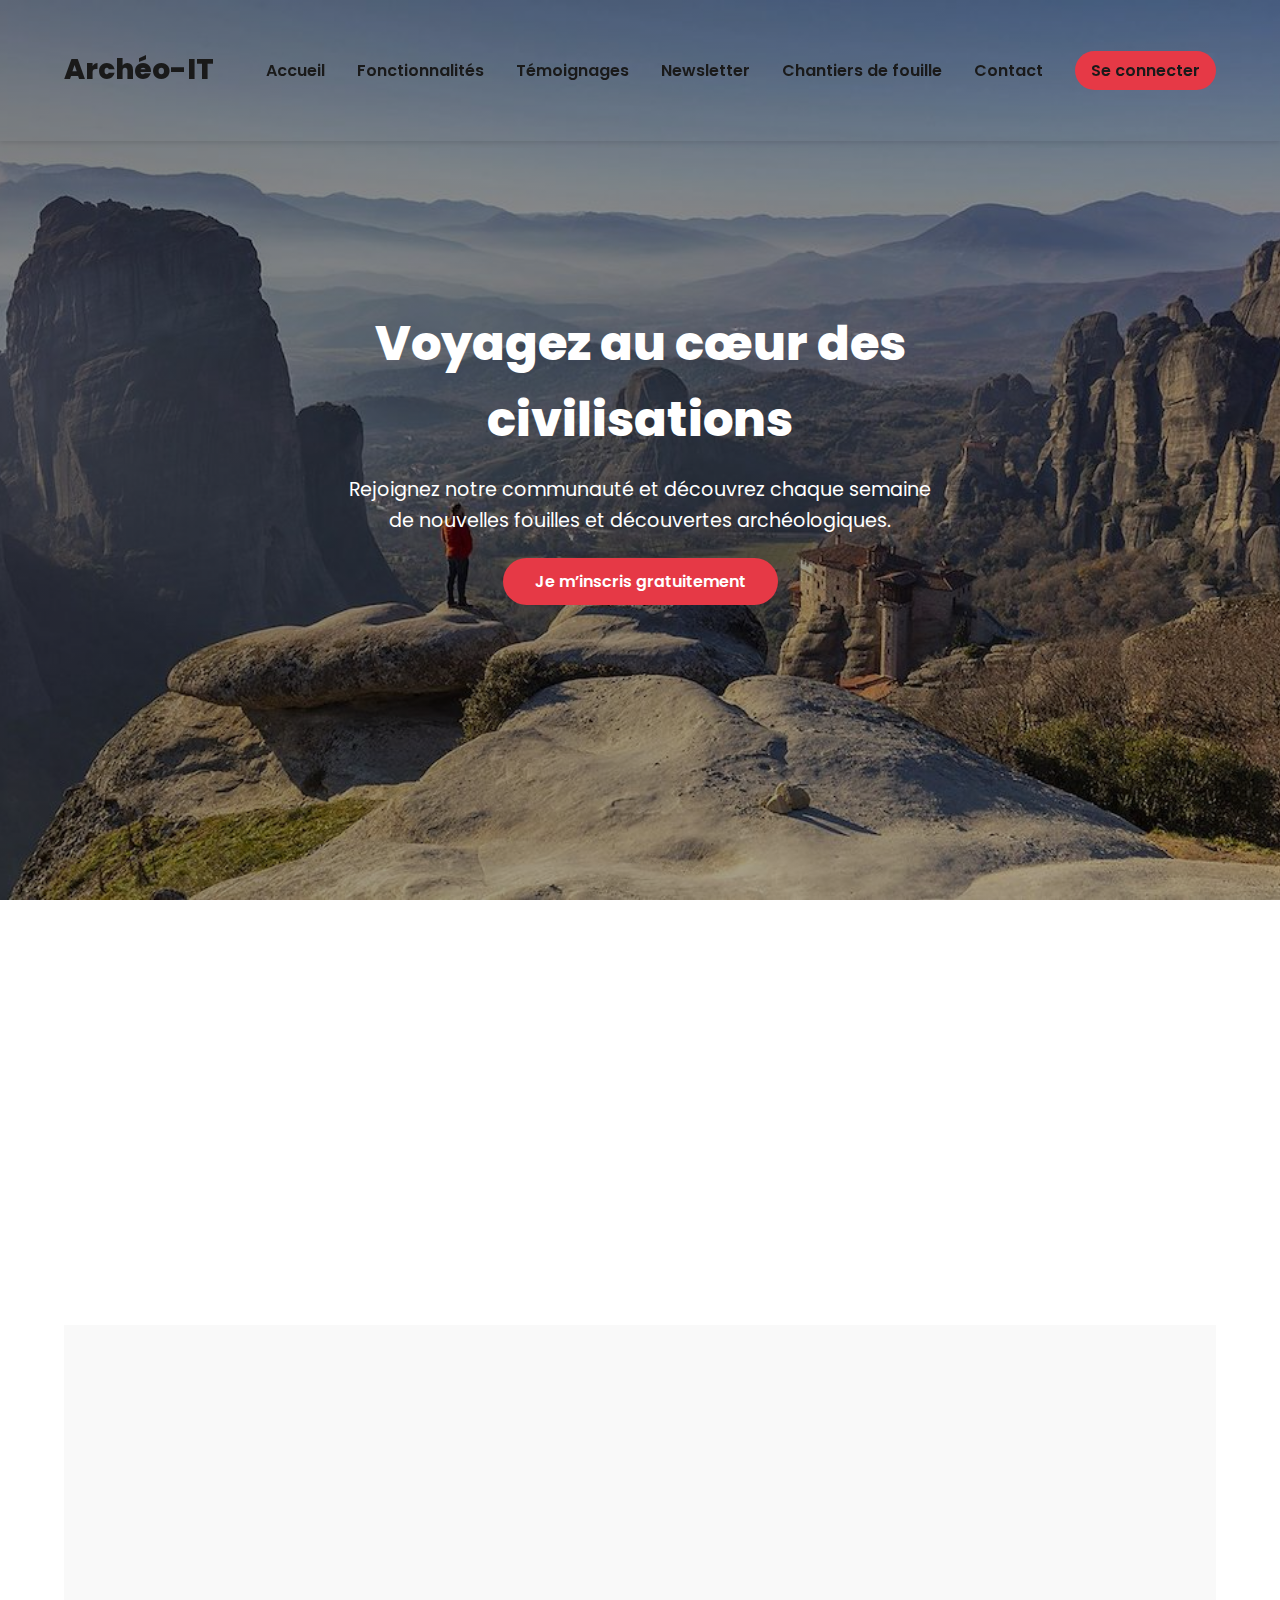
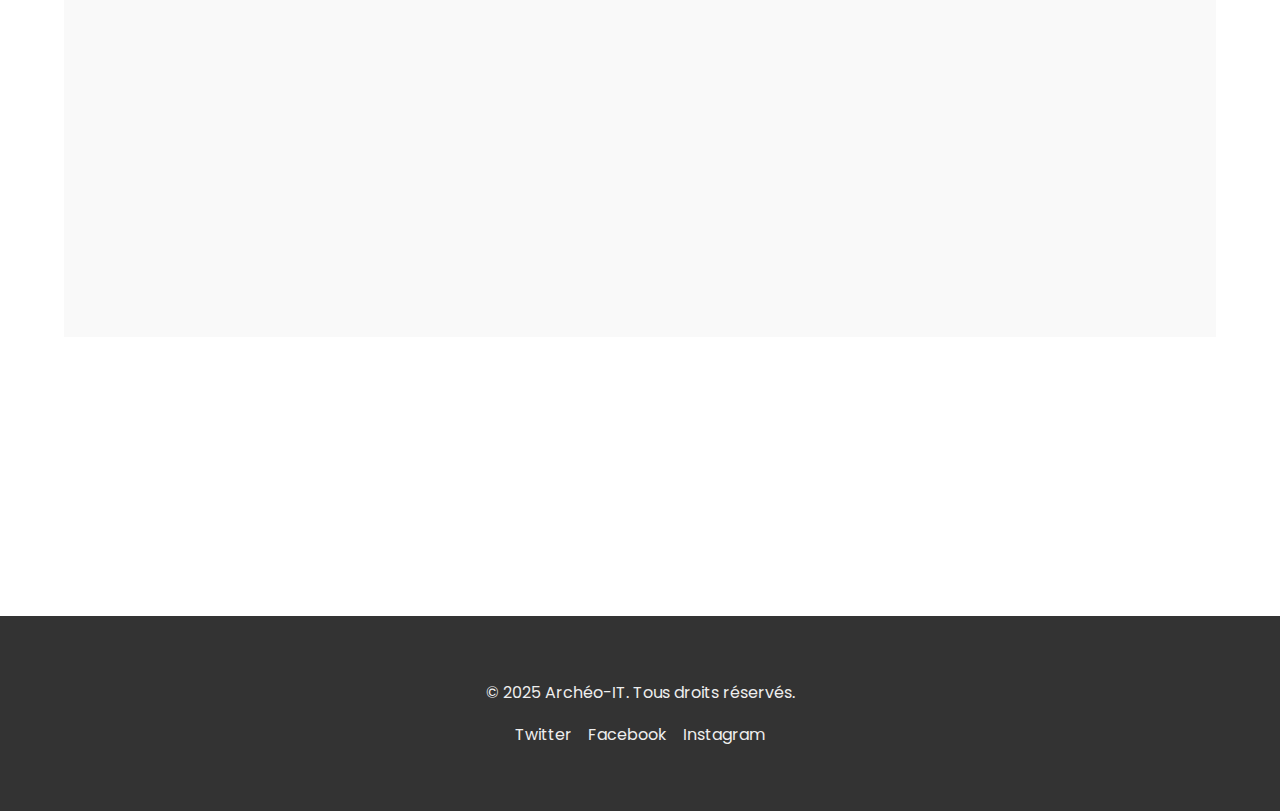
<file: index.html>
<!DOCTYPE html>
<html lang="fr">
  <head>
    <meta charset="UTF-8" />
    <meta name="viewport" content="width=device-width, initial-scale=1.0" />
    <link rel="stylesheet" href="styles.css" />
    <title>Archéo-IT – Explorez l'Histoire</title>
    <!-- Google Fonts -->
    <link
      href="https://fonts.googleapis.com/css2?family=Poppins:wght@300;400;600;800&display=swap"
      rel="stylesheet"
    />
    <style>
      /* Base & Variables */
      :root {
        --color-primary: #1a1a1a;
        --color-secondary: #ffffff;
        --color-accent: #e63946;
        --font-base: "Poppins", sans-serif;
      }
      * {
        box-sizing: border-box;
        margin: 0;
        padding: 0;
      }
      html {
        scroll-behavior: smooth;
      }
      body {
        font-family: var(--font-base);
        color: var(--color-primary);
        background: var(--color-secondary);
        line-height: 1.6;
      }
      .container {
        width: 90%;
        max-width: 1200px;
        margin: 0 auto;
        padding: 2rem 0;
      }

      /* Header */
      .site-header {
        position: fixed;
        top: 0;
        left: 0;
        width: 100%;
        padding: 1rem 0;
        z-index: 100;
        background: transparent;
        transition: background 0.3s ease;
      }
      .site-header.scrolled {
        background: rgba(255, 255, 255, 0.95);
        box-shadow: 0 2px 5px rgba(0, 0, 0, 0.1);
      }
      .header-inner {
        display: flex;
        justify-content: space-between;
        align-items: center;
      }
      .logo {
        font-size: 1.75rem;
        font-weight: 800;
        color: var(--color-primary);
      }
      .nav-list {
        list-style: none;
        display: flex;
        gap: 2rem;
      }
      .nav-list a {
        text-decoration: none;
        font-weight: 600;
        color: var(--color-primary);
        transition: color 0.3s;
      }
      .nav-list a:hover {
        color: var(--color-accent);
      }
      .btn-signup {
        padding: 0.5rem 1rem;
        background: var(--color-accent);
        color: var(--color-secondary);
        border-radius: 24px;
        transition: transform 0.2s;
      }
      .btn-signup:hover {
        transform: scale(1.05);
      }

      /* Hero */
      .hero {
        position: relative;
        height: 100vh;
        background: url("images/site.jpg") center/cover no-repeat;
        display: flex;
        align-items: center;
        justify-content: center;
      }
      .hero::before {
        content: "";
        position: absolute;
        inset: 0;
        background: linear-gradient(
          to bottom right,
          rgba(0, 0, 0, 0.5),
          rgba(0, 0, 0, 0.3)
        );
      }
      .hero-content {
        position: relative;
        text-align: center;
        color: var(--color-secondary);
        max-width: 800px;
        padding: 0 1rem;
        animation: fadeInUp 1s ease both;
      }
      .hero h2 {
        font-size: 3rem;
        font-weight: 800;
        margin-bottom: 1rem;
      }
      .hero p {
        font-size: 1.2rem;
        margin-bottom: 2rem;
      }
      .btn-primary {
        padding: 0.75rem 2rem;
        background: var(--color-accent);
        color: var(--color-secondary);
        font-weight: 600;
        border-radius: 50px;
        text-decoration: none;
        transition: transform 0.2s;
      }
      .btn-primary:hover {
        transform: scale(1.05);
      }

      /* Features */
      .features {
        display: grid;
        grid-template-columns: repeat(auto-fit, minmax(260px, 1fr));
        gap: 2rem;
      }
      .feature {
        background: var(--color-secondary);
        text-align: center;
        padding: 2rem;
        border-radius: 12px;
        box-shadow: 0 4px 15px rgba(0, 0, 0, 0.05);
        transition: transform 0.3s, box-shadow 0.3s;
        opacity: 0;
        transform: translateY(20px);
      }
      .feature:hover {
        transform: translateY(-8px);
        box-shadow: 0 8px 20px rgba(0, 0, 0, 0.1);
      }
      .feature img {
        width: 280px;
        margin-bottom: 1rem;
      }
      .feature h3 {
        margin-bottom: 0.5rem;
        font-weight: 600;
      }
      .feature p {
        font-size: 0.95rem;
        color: #555;
      }

      /* Testimonials */
      .testimonials {
        background: #f9f9f9;
        padding: 4rem 0;
      }
      .testimonial {
        background: var(--color-secondary);
        padding: 2rem;
        border-radius: 12px;
        box-shadow: 0 4px 15px rgba(0, 0, 0, 0.05);
        text-align: center;
        font-style: italic;
        position: relative;
        overflow: hidden;
        opacity: 0;
        transform: translateY(20px);
      }
      .testimonial img {
        width: 50px;
        height: 50px;
        border-radius: 50%;
        object-fit: cover;
        margin-bottom: 1rem;
      }
      .testimonial p {
        margin-bottom: 1rem;
      }
      .testimonial h4 {
        font-weight: 600;
        font-size: 0.9rem;
        color: #333;
      }
      .testimonial:before {
        content: "“";
        font-size: 4rem;
        color: rgba(0, 0, 0, 0.1);
        position: absolute;
        top: -10px;
        left: 10px;
      }

      /* Newsletter */
      .newsletter {
        text-align: center;
        padding: 4rem 0;
      }
      .newsletter h2 {
        font-size: 1.75rem;
        margin-bottom: 1rem;
      }
      .newsletter p {
        font-size: 1rem;
        margin-bottom: 1.5rem;
        color: #555;
      }
      .newsletter-form {
        display: flex;
        justify-content: center;
        flex-wrap: wrap;
        gap: 0.5rem;
      }
      .newsletter-form input[type="email"] {
        padding: 0.75rem 1rem;
        border: 1px solid #ccc;
        border-radius: 4px;
        width: 300px;
        max-width: 100%;
      }
      .newsletter-form button {
        padding: 0.75rem 1.5rem;
        background: var(--color-accent);
        color: var(--color-secondary);
        border: none;
        border-radius: 4px;
        cursor: pointer;
      }
      .newsletter-form button:hover {
        opacity: 0.9;
      }

      /* Back to Top */
      #backToTop {
        position: fixed;
        bottom: 2rem;
        right: 2rem;
        display: none;
        background: var(--color-accent);
        color: var(--color-secondary);
        border: none;
        border-radius: 50%;
        width: 50px;
        height: 50px;
        font-size: 1.5rem;
        cursor: pointer;
        align-items: center;
        justify-content: center;
        box-shadow: 0 4px 15px rgba(0, 0, 0, 0.2);
        transition: transform 0.2s;
      }
      #backToTop.show {
        display: flex;
      }
      #backToTop:hover {
        transform: scale(1.1);
      }

      /* Animations */
      @keyframes fadeInUp {
        from {
          opacity: 0;
          transform: translateY(20px);
        }
        to {
          opacity: 1;
          transform: translateY(0);
        }
      }
      .animate-on-scroll {
        opacity: 0;
        transform: translateY(20px);
        transition: opacity 0.6s ease, transform 0.6s ease;
      }
      .animate-on-scroll.animated {
        opacity: 1;
        transform: translateY(0);
      }
    </style>
  </head>
  <body>
    <!-- Header -->
    <header class="site-header" id="header">
      <div class="container header-inner">
        <h1 class="logo">Archéo-IT</h1>
        <nav>
          <ul class="nav-list">
            <li><a href="#hero">Accueil</a></li>
            <li><a href="#features">Fonctionnalités</a></li>
            <li><a href="#testimonials">Témoignages</a></li>
            <li><a href="#newsletter">Newsletter</a></li>
            <li><a href="chantier.php">Chantiers de fouille</a></li>
            <li><a href="contact.html">Contact</a></li>
            <li><a href="login.html" class="btn-signup">Se connecter</a></li>
          </ul>
        </nav>
      </div>
    </header>

    <!-- Hero -->
    <section id="hero" class="hero">
      <div class="hero-content animate-on-scroll">
        <h2>Voyagez au cœur des civilisations</h2>
        <p>
          Rejoignez notre communauté et découvrez chaque semaine de nouvelles
          fouilles et découvertes archéologiques.
        </p>
        <a href="formulaire.php" class="btn-primary"
          >Je m’inscris gratuitement</a
        >
      </div>
    </section>

    <!-- Features -->
    <section id="features" class="features container">
      <div class="feature animate-on-scroll">
        <img src="images/Bibracte.jpg" alt="Articles" />
        <h3>Articles exclusifs</h3>
        <p>Des analyses détaillées rédigées par nos experts.</p>
      </div>
      <div class="feature animate-on-scroll">
        <img src="images/communaute.jpg" alt="Communauté" />
        <h3>Communauté active</h3>
        <p>Échangez avec d’autres passionnés.</p>
      </div>
      <div class="feature animate-on-scroll">
        <img src="images/live.png" alt="Événements" />
        <h3>Événements live</h3>
        <p>Participez à des webinaires et visites en direct.</p>
      </div>
    </section>

    <!-- Testimonials -->
    <section id="testimonials" class="testimonials container">
      <h2 class="container animate-on-scroll">Ils nous font confiance</h2>
      <div class="features">
        <div class="testimonial animate-on-scroll">
          <img src="images/user1.jpg" alt="Utilisateur 1" />
          <p>
            Archéo-IT m’a permis de découvrir des fouilles incroyables sans
            quitter mon canapé.
          </p>
          <h4>— Marie D.</h4>
        </div>
        <div class="testimonial animate-on-scroll">
          <img src="images/user2.jpg" alt="Utilisateur 2" />
          <p>
            La communauté est super active et toujours prête à partager ses
            découvertes.
          </p>
          <h4>— Thomas P.</h4>
        </div>
        <div class="testimonial animate-on-scroll">
          <img src="images/user3.jpg" alt="Utilisateur 3" />
          <p>
            Les articles sont très détaillés et les experts répondent toujours à
            mes questions.
          </p>
          <h4>— Léa R.</h4>
        </div>
      </div>
    </section>

    <!-- Newsletter -->
    <section id="newsletter" class="newsletter container animate-on-scroll">
      <h2>Restez informés</h2>
      <p>
        Inscrivez-vous à notre newsletter pour recevoir les dernières
        découvertes.
      </p>
      <form class="newsletter-form">
        <input type="email" placeholder="Votre email" required />
        <button type="submit">S’abonner</button>
      </form>
    </section>

    <!-- Footer -->
    <footer class="site-footer">
      <div class="container">
        <p>© 2025 Archéo-IT. Tous droits réservés.</p>
        <ul class="social-list">
          <li><a href="#">Twitter</a></li>
          <li><a href="#">Facebook</a></li>
          <li><a href="#">Instagram</a></li>
        </ul>
      </div>
    </footer>

    <!-- Back to Top -->
    <button id="backToTop" title="Retour en haut">↑</button>

    <script>
      document.addEventListener("DOMContentLoaded", function () {
        // Header background on scroll
        const header = document.getElementById("header");
        window.addEventListener("scroll", () => {
          header.classList.toggle("scrolled", window.scrollY > 50);
        });

        // Intersection Observer for animations
        const observer = new IntersectionObserver(
          (entries, obs) => {
            entries.forEach((entry) => {
              if (entry.isIntersecting) {
                entry.target.classList.add("animated");
                obs.unobserve(entry.target);
              }
            });
          },
          { threshold: 0.2 }
        );
        document
          .querySelectorAll(".animate-on-scroll")
          .forEach((el) => observer.observe(el));

        // Back to Top button
        const backToTop = document.getElementById("backToTop");
        window.addEventListener("scroll", () => {
          backToTop.classList.toggle("show", window.scrollY > 300);
        });
        backToTop.addEventListener("click", () => {
          window.scrollTo({ top: 0, behavior: "smooth" });
        });
      });
    </script>
  </body>
</html>
</file>
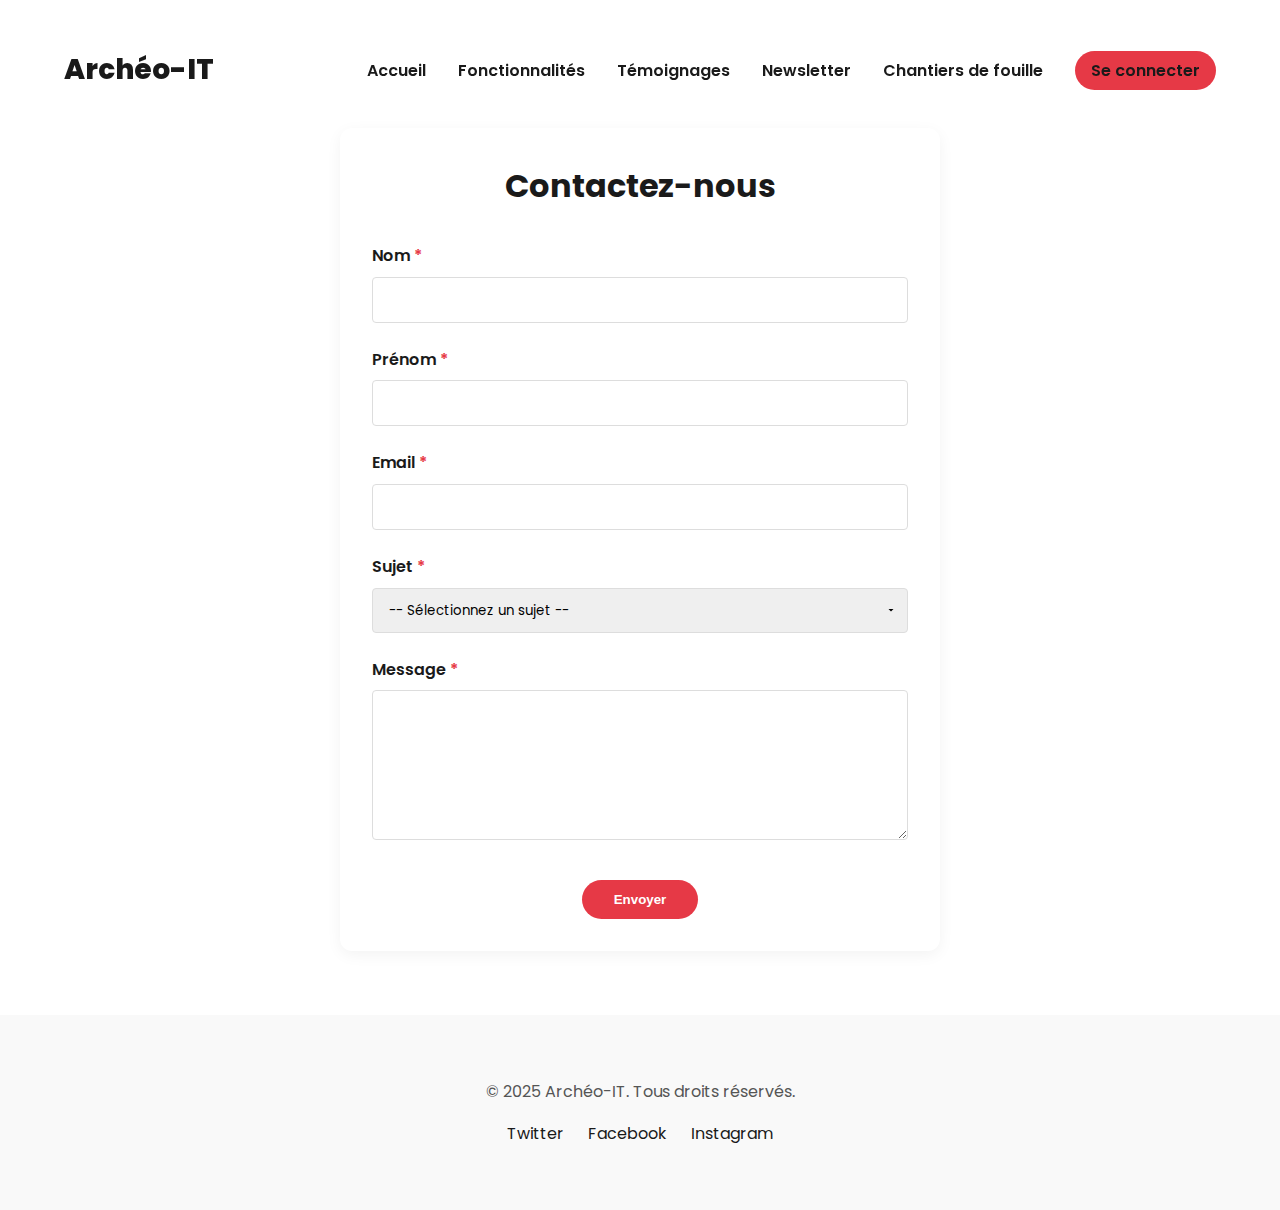
<file: contact.html>
<!DOCTYPE html>
<html lang="fr">
<head>
    <meta charset="UTF-8" />
    <meta name="viewport" content="width=device-width, initial-scale=1.0" />
    <link rel="stylesheet" href="contact .css" />
    <title>Archéo-IT – Contact</title>
    <!-- Google Fonts -->
    <link href="https://fonts.googleapis.com/css2?family=Poppins:wght@300;400;600;800&display=swap" rel="stylesheet" />
</head>
<body>
    <!-- Header -->
    <header class="site-header" id="header">
        <div class="container header-inner">
            <h1 class="logo">Archéo-IT</h1>
            <nav>
                <ul class="nav-list">
                    <li><a href="index.html">Accueil</a></li>
                    <li><a href="index.html#features">Fonctionnalités</a></li>
                    <li><a href="index.html#testimonies">Témoignages</a></li>
                    <li><a href="index.html#newsletter">Newsletter</a></li>
                    <li><a href="chantier.php">Chantiers de fouille</a></li>
                    <li><a href="login.html" class="btn-signup">Se connecter</a></li>
                </ul>
            </nav>
        </div>
    </header>

    <!-- Contact Form -->
    <section id="contact" class="contact-section container">
        <div class="contact-container animate-on-scroll">
            <h2>Contactez-nous</h2>
            <form action="traitement.php" method="POST" class="contact-form">
                <div class="form-group">
                    <label for="nom">Nom <span class="required">*</span></label>
                    <input type="text" id="nom" name="nom" required>
                </div>
                
                <div class="form-group">
                    <label for="prenom">Prénom <span class="required">*</span></label>
                    <input type="text" id="prenom" name="prenom" required>
                </div>
                
                <div class="form-group">
                    <label for="email">Email <span class="required">*</span></label>
                    <input type="email" id="email" name="email" required>
                </div>
                
                <div class="form-group">
                    <label for="sujet">Sujet <span class="required">*</span></label>
                    <select id="sujet" name="sujet" required>
                        <option value="">-- Sélectionnez un sujet --</option>
                        <option value="Demande d'infos">Demande d'infos</option>
                        <option value="Demande de Rendez-vous">Demande de Rendez-vous</option>
                        <option value="Autre">Autre</option>
                    </select>
                </div>
                
                <div class="form-group">
                    <label for="message">Message <span class="required">*</span></label>
                    <textarea id="message" name="message" rows="5" required></textarea>
                </div>
                
                <button type="submit" class="btn-primary">Envoyer</button>
            </form>
        </div>
    </section>

    <!-- Footer -->
    <footer class="site-footer">
        <div class="container">
            <p>© 2025 Archéo-IT. Tous droits réservés.</p>
            <ul class="social-list">
                <li><a href="#">Twitter</a></li>
                <li><a href="#">Facebook</a></li>
                <li><a href="#">Instagram</a></li>
            </ul>
        </div>
    </footer>

    <!-- Back to Top -->
    <button id="backToTop" title="Retour en haut">↑</button>

    <script>
        document.addEventListener("DOMContentLoaded", function () {
            // Header background on scroll
            const header = document.getElementById("header");
            window.addEventListener("scroll", () => {
                header.classList.toggle("scrolled", window.scrollY > 50);
            });

            // Intersection Observer for animations
            const observer = new IntersectionObserver(
                (entries, obs) => {
                    entries.forEach((entry) => {
                        if (entry.isIntersecting) {
                            entry.target.classList.add("animated");
                            obs.unobserve(entry.target);
                        }
                    });
                },
                { threshold: 0.2 }
            );
            document
                .querySelectorAll(".animate-on-scroll")
                .forEach((el) => observer.observe(el));

            // Back to Top button
            const backToTop = document.getElementById("backToTop");
            window.addEventListener("scroll", () => {
                backToTop.classList.toggle("show", window.scrollY > 300);
            });
            backToTop.addEventListener("click", () => {
                window.scrollTo({ top: 0, behavior: "smooth" });
            });
        });
    </script>
</body>
</html>
</file>
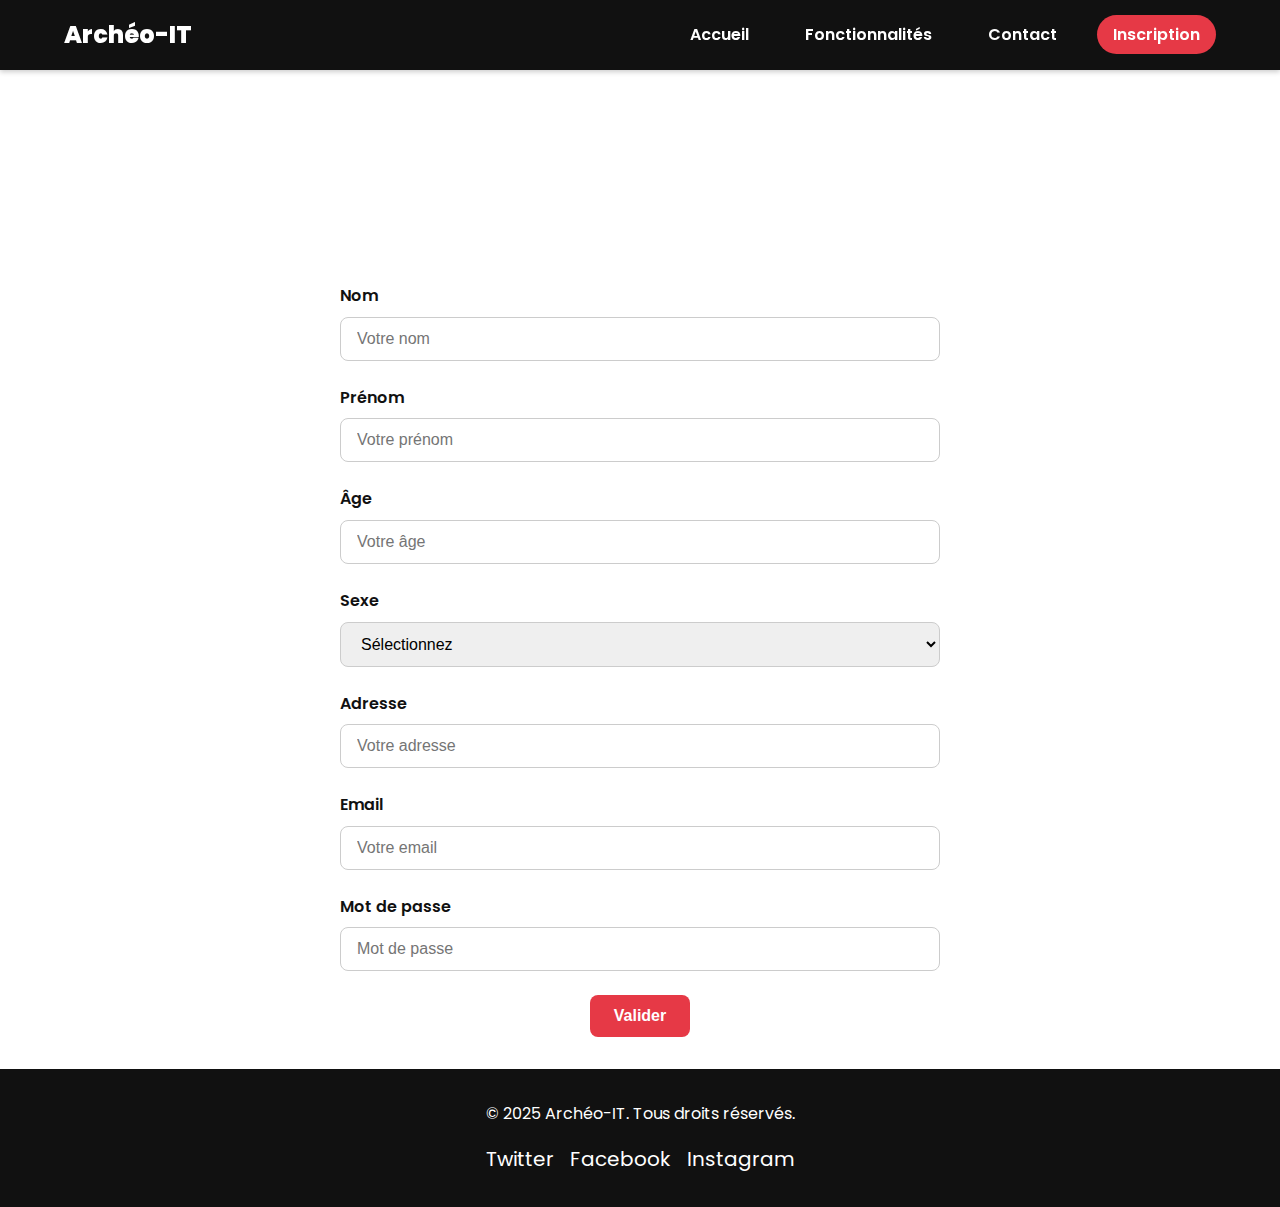
<file: formulaire.html>
<!-- formulaire.html -->
<!DOCTYPE html>
<html lang="fr">
  <head>
    <meta charset="UTF-8" />
    <meta name="viewport" content="width=device-width, initial-scale=1.0" />
    <link rel="stylesheet" href="styles2.css" />
    <title>Inscription – Archéo-IT</title>
    <!-- Google Fonts -->
    <link
      href="https://fonts.googleapis.com/css2?family=Poppins:wght@300;400;600;800&display=swap"
      rel="stylesheet"
    />
  </head>
  <body>
    <!-- Header -->
    <header class="site-header" id="header">
      <div class="container header-inner">
        <h1 class="logo">Archéo-IT</h1>
        <nav>
          <ul class="nav-list">
            <li><a href="index.html">Accueil</a></li>
            <li><a href="features.html">Fonctionnalités</a></li>
            <li><a href="contact.html">Contact</a></li>
            <li>
              <a href="formulaire.html" class="btn-signup">Inscription</a>
            </li>
          </ul>
        </nav>
      </div>
    </header>

    <!-- Formulaire complet -->
    <section id="formulaire" class="container" style="padding-top: 100px">
      <h2 class="animate-on-scroll">Formulaire d'enregistrement</h2>
      <form action="#" method="post" class="full-form">
        <div class="form-group">
          <label for="nom">Nom</label>
          <input
            type="text"
            id="nom"
            name="nom"
            placeholder="Votre nom"
            required
            class="form-control"
          />
        </div>
        <div class="form-group">
          <label for="prenom">Prénom</label>
          <input
            type="text"
            id="prenom"
            name="prenom"
            placeholder="Votre prénom"
            required
            class="form-control"
          />
        </div>
        <div class="form-group">
          <label for="age">Âge</label>
          <input
            type="number"
            id="age"
            name="age"
            placeholder="Votre âge"
            min="0"
            required
            class="form-control"
          />
        </div>
        <div class="form-group">
          <label for="sexe">Sexe</label>
          <select id="sexe" name="sexe" required class="form-control">
            <option value="">Sélectionnez</option>
            <option value="femme">Femme</option>
            <option value="homme">Homme</option>
            <option value="autre">Autre</option>
          </select>
        </div>
        <div class="form-group">
          <label for="adresse">Adresse</label>
          <input
            type="text"
            id="adresse"
            name="adresse"
            placeholder="Votre adresse"
            required
            class="form-control"
          />
        </div>
        <div class="form-group">
          <label for="email">Email</label>
          <input
            type="email"
            id="email"
            name="email"
            placeholder="Votre email"
            required
            class="form-control"
          />
        </div>
        <div class="form-group">
          <label for="password">Mot de passe</label>
          <input
            type="password"
            id="password"
            name="password"
            placeholder="Mot de passe"
            required
            class="form-control"
          />
        </div>
        <button type="submit" class="btn-primary">Valider</button>
      </form>
    </section>

    <!-- Footer -->
    <footer class="site-footer">
      <div class="container">
        <p>© 2025 Archéo-IT. Tous droits réservés.</p>
        <ul class="social-list">
          <li><a href="#">Twitter</a></li>
          <li><a href="#">Facebook</a></li>
          <li><a href="#">Instagram</a></li>
        </ul>
      </div>
    </footer>
  </body>
</html>
</file>
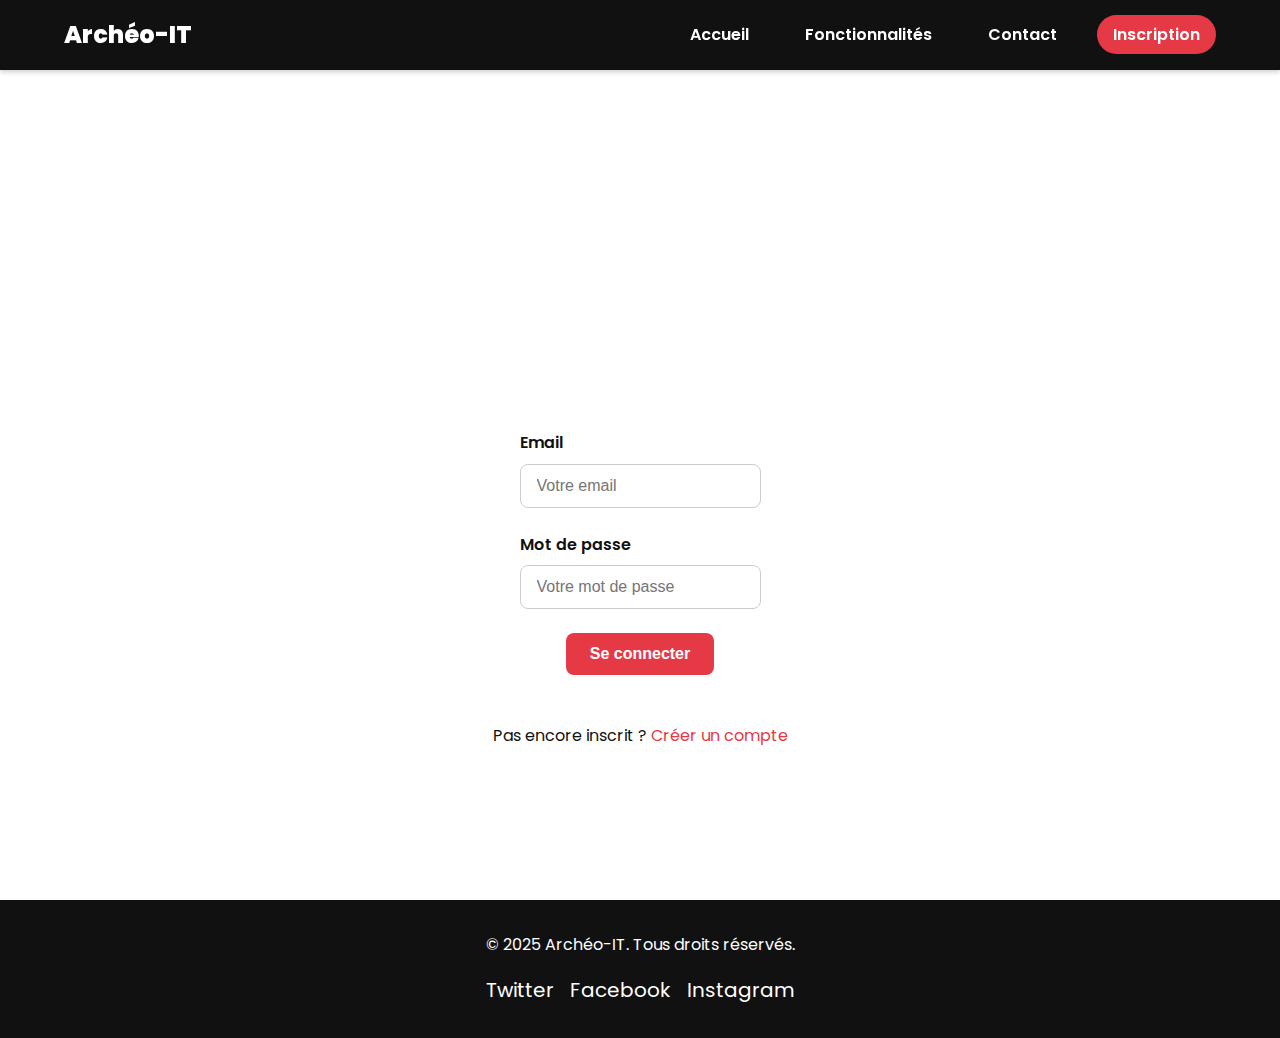
<file: login.html>
<!DOCTYPE html>
<html lang="fr">
  <head>
    <meta charset="UTF-8" />
    <meta name="viewport" content="width=device-width, initial-scale=1.0" />
    <title>Connexion – Archéo-IT</title>
    <link rel="stylesheet" href="styles2.css" />
    <link
      href="https://fonts.googleapis.com/css2?family=Poppins:wght@300;400;600;800&display=swap"
      rel="stylesheet"
    />
    <style>
      /* Ajout spécifique pour centrer verticalement */
      .login-wrapper {
        min-height: 100vh;
        display: flex;
        justify-content: center;
        align-items: center;
        flex-direction: column;
        padding-top: 80px; /* pour laisser de la place au header */
      }
    </style>
  </head>
  <body>
    <!-- Header -->
    <header class="site-header" id="header">
      <div class="container header-inner">
        <h1 class="logo">Archéo-IT</h1>
        <nav>
          <ul class="nav-list">
            <li><a href="index.html">Accueil</a></li>
            <li><a href="features.html">Fonctionnalités</a></li>
            <li><a href="contact.html">Contact</a></li>
            <li><a href="formulaire.html" class="btn-signup">Inscription</a></li>
          </ul>
        </nav>
      </div>
    </header>

    <!-- Section Connexion centrée -->
    <main class="login-wrapper container">
      <h2 class="animate-on-scroll">Connexion</h2>
      <form action="traitement_login.php" method="post" class="full-form">
        <div class="form-group">
          <label for="email">Email</label>
          <input
            type="email"
            id="email"
            name="email"
            placeholder="Votre email"
            required
            class="form-control"
          />
        </div>
        <div class="form-group">
          <label for="password">Mot de passe</label>
          <input
            type="password"
            id="password"
            name="password"
            placeholder="Votre mot de passe"
            required
            class="form-control"
          />
        </div>
        <button type="submit" class="btn-primary">Se connecter</button>
      </form>
      <p style="margin-top: 1rem; text-align: center;">
        Pas encore inscrit ? <a href="formulaire.html">Créer un compte</a>
      </p>
    </main>

    <!-- Footer -->
    <footer class="site-footer">
      <div class="container">
        <p>© 2025 Archéo-IT. Tous droits réservés.</p>
        <ul class="social-list">
          <li><a href="#">Twitter</a></li>
          <li><a href="#">Facebook</a></li>
          <li><a href="#">Instagram</a></li>
        </ul>
      </div>
    </footer>
  </body>
</html>
</file>
<file: contact .css>
/* Base & Variables */
:root {
    --color-primary: #1a1a1a;
    --color-secondary: #ffffff;
    --color-accent: #e63946;
    --font-base: "Poppins", sans-serif;
}

* {
    box-sizing: border-box;
    margin: 0;
    padding: 0;
}

html {
    scroll-behavior: smooth;
}

body {
    font-family: var(--font-base);
    color: var(--color-primary);
    background: var(--color-secondary);
    line-height: 1.6;
}

.container {
    width: 90%;
    max-width: 1200px;
    margin: 0 auto;
    padding: 2rem 0;
}

/* Header */
.site-header {
    position: fixed;
    top: 0;
    left: 0;
    width: 100%;
    padding: 1rem 0;
    z-index: 100;
    background: transparent;
    transition: background 0.3s ease;
}

.site-header.scrolled {
    background: rgba(255, 255, 255, 0.95);
    box-shadow: 0 2px 5px rgba(0, 0, 0, 0.1);
}

.header-inner {
    display: flex;
    justify-content: space-between;
    align-items: center;
}

.logo {
    font-size: 1.75rem;
    font-weight: 800;
    color: var(--color-primary);
}

.nav-list {
    list-style: none;
    display: flex;
    gap: 2rem;
}

.nav-list a {
    text-decoration: none;
    font-weight: 600;
    color: var(--color-primary);
    transition: color 0.3s;
}

.nav-list a:hover {
    color: var(--color-accent);
}

.btn-signup {
    padding: 0.5rem 1rem;
    background: var(--color-accent);
    color: var(--color-secondary);
    border-radius: 24px;
    transition: transform 0.2s;
}

.btn-signup:hover {
    transform: scale(1.05);
}

/* Contact Section */
.contact-section {
    padding: 8rem 0 4rem;
    min-height: 100vh;
}

.contact-container {
    max-width: 600px;
    margin: 0 auto;
    padding: 2rem;
    background: var(--color-secondary);
    border-radius: 12px;
    box-shadow: 0 4px 15px rgba(0, 0, 0, 0.05);
}

.contact-container h2 {
    text-align: center;
    margin-bottom: 2rem;
    font-size: 2rem;
    color: var(--color-primary);
}

.contact-form {
    display: flex;
    flex-direction: column;
    gap: 1.5rem;
}

.form-group {
    display: flex;
    flex-direction: column;
    gap: 0.5rem;
}

.form-group label {
    font-weight: 600;
    color: var(--color-primary);
}

.form-group input,
.form-group select,
.form-group textarea {
    padding: 0.75rem 1rem;
    border: 1px solid #ddd;
    border-radius: 4px;
    font-family: var(--font-base);
    transition: border-color 0.3s;
}

.form-group input:focus,
.form-group select:focus,
.form-group textarea:focus {
    outline: none;
    border-color: var(--color-accent);
}

.form-group select {
    appearance: none;
    background-image: url("data:image/svg+xml;charset=UTF-8,%3csvg xmlns='http://www.w3.org/2000/svg' viewBox='0 0 24 24' fill='black'%3e%3cpath d='M7 10l5 5 5-5z'/%3e%3c/svg%3e");
    background-repeat: no-repeat;
    background-position: right 10px center;
    background-size: 12px;
}

.form-group textarea {
    resize: vertical;
    min-height: 150px;
}

.btn-primary {
    padding: 0.75rem 2rem;
    background: var(--color-accent);
    color: var(--color-secondary);
    font-weight: 600;
    border: none;
    border-radius: 50px;
    cursor: pointer;
    transition: transform 0.2s, opacity 0.2s;
    align-self: center;
    margin-top: 1rem;
}

.btn-primary:hover {
    transform: scale(1.05);
    opacity: 0.9;
}

.required {
    color: var(--color-accent);
}

/* Footer */
.site-footer {
    background: #f9f9f9;
    padding: 2rem 0;
    text-align: center;
}

.site-footer p {
    margin-bottom: 1rem;
    color: #555;
}

.social-list {
    list-style: none;
    display: flex;
    justify-content: center;
    gap: 1.5rem;
}

.social-list a {
    color: var(--color-primary);
    text-decoration: none;
    transition: color 0.3s;
}

.social-list a:hover {
    color: var(--color-accent);
}

/* Back to Top */
#backToTop {
    position: fixed;
    bottom: 2rem;
    right: 2rem;
    display: none;
    background: var(--color-accent);
    color: var(--color-secondary);
    border: none;
    border-radius: 50%;
    width: 50px;
    height: 50px;
    font-size: 1.5rem;
    cursor: pointer;
    align-items: center;
    justify-content: center;
    box-shadow: 0 4px 15px rgba(0, 0, 0, 0.2);
    transition: transform 0.2s;
}

#backToTop.show {
    display: flex;
}

#backToTop:hover {
    transform: scale(1.1);
}

/* Animations */
.animate-on-scroll {
    opacity: 0;
    transform: translateY(20px);
    transition: opacity 0.6s ease, transform 0.6s ease;
}

.animate-on-scroll.animated {
    opacity: 1;
    transform: translateY(0);
}
</file>
<file: styles2.css>
/* styles.css (mise Ã  jour pour formulaire complet) */

/* Variables de couleur */
:root {
  --primary: #111;
  --secondary: #fff;
  --accent: #e63946;
  --bg-hero: url("hero-bg.jpg") center/cover no-repeat;
}

/* Reset & texte */
* {
  box-sizing: border-box;
  margin: 0;
  padding: 0;
}
body {
  font-family: "Poppins", sans-serif;
  color: var(--primary);
  background-color: var(--secondary);
  line-height: 1.6;
}
a {
  color: var(--accent);
  text-decoration: none;
  transition: opacity 0.3s ease;
}
a:hover {
  opacity: 0.8;
}

/* Container */
.container {
  width: 90%;
  max-width: 1200px;
  margin: 0 auto;
}

/* Header & Navigation */
.site-header {
  background-color: var(--primary);
  color: var(--secondary);
  position: fixed;
  top: 0;
  width: 100%;
  z-index: 1000;
  box-shadow: 0 2px 5px rgba(0, 0, 0, 0.2);
}
.header-inner {
  display: flex;
  justify-content: space-between;
  align-items: center;
  padding: 1rem 0;
}
.logo {
  font-size: 1.5rem;
  font-weight: 800;
}
.nav-list {
  list-style: none;
  display: flex;
  gap: 1.5rem;
}
.nav-list li a {
  color: var(--secondary);
  font-weight: 600;
  padding: 0.5rem 1rem;
}
.btn-signup {
  background-color: var(--accent);
  color: var(--secondary);
  border-radius: 2rem;
  padding: 0.5rem 1rem;
  font-weight: 600;
  transition: background 0.3s ease;
}
.btn-signup:hover {
  opacity: 0.9;
}

/* Formulaire complet */
.full-form {
  display: flex;
  flex-direction: column;
  gap: 1.5rem;
  max-width: 600px;
  margin: 2rem auto;
}
.form-group {
  display: flex;
  flex-direction: column;
  gap: 0.5rem;
}
.form-group label {
  font-weight: 600;
  color: var(--primary);
}
.form-control {
  padding: 0.75rem 1rem;
  border: 1px solid #ccc;
  border-radius: 0.5rem;
  font-size: 1rem;
}

/* Bouton Valider */
.btn-primary {
  background-color: var(--accent);
  color: var(--secondary);
  padding: 0.75rem 1.5rem;
  border: none;
  border-radius: 0.5rem;
  font-size: 1rem;
  font-weight: 600;
  cursor: pointer;
  align-self: center;
  transition: opacity 0.3s ease;
}
.btn-primary:hover {
  opacity: 0.9;
}

/* Section Title */
h2 {
  font-size: 2rem;
  margin-bottom: 1rem;
  text-align: center;
  color: var(--primary);
  padding-top: 100px;
}

/* Footer */
.site-footer {
  background-color: var(--primary);
  color: var(--secondary);
  padding: 2rem 0;
  text-align: center;
}
.social-list {
  list-style: none;
  display: flex;
  justify-content: center;
  gap: 1rem;
  margin-top: 1rem;
}
.social-list a {
  color: var(--secondary);
  font-size: 1.25rem;
}

/* Animations */
.animate-on-scroll {
  opacity: 0;
  transform: translateY(20px);
  transition: opacity 0.6s ease-out, transform 0.6s ease-out;
}
.animate-on-scroll.visible {
  opacity: 1;
  transform: translateY(0);
}

/* Responsive */
@media (max-width: 768px) {
  .header-inner {
    flex-direction: column;
    gap: 1rem;
  }
  .nav-list {
    flex-direction: column;
    align-items: center;
  }
  .full-form {
    width: 100%;
    margin: 1rem auto;
  }
}
</file>
<file: styles.css>
/* landing.css */

/* Variables de couleur */
:root {
  --primary: #111;
  --secondary: #fff;
  --accent: #e63946;
  --bg-hero: url("images/site.jpg") center/cover no-repeat;
}

/* Reset & texte */
* {
  box-sizing: border-box;
  margin: 0;
  padding: 0;
}
body {
  font-family: "Helvetica Neue", Arial, sans-serif;
  color: var(--primary);
  line-height: 1.5;
}

/* Conteneur centré */
.container {
  width: 90%;
  max-width: 1200px;
  margin: 0 auto;
}

/* Header */
.site-header {
  background: var(--secondary);
  padding: 1rem 0;
  box-shadow: 0 2px 5px rgba(0, 0, 0, 0.1);
  position: sticky;
  top: 0;
  z-index: 100;
}
.header-inner {
  display: flex;
  align-items: center;
  justify-content: space-between;
}
.logo {
  font-size: 1.5rem;
  font-weight: bold;
}
.nav-list {
  list-style: none;
  display: flex;
  gap: 1.5rem;
}
.nav-list a {
  text-decoration: none;
  color: var(--primary);
  font-weight: 500;
}
.btn-signup {
  padding: 0.5rem 1rem;
  background: var(--accent);
  color: var(--secondary);
  border-radius: 4px;
}
.btn-signup:hover {
  opacity: 0.9;
}

/* Hero */
.hero {
  background: url("images/site.jpg") center/cover no-repeat;
  height: 80vh;
  display: flex;
  align-items: center;
  text-align: center;
  justify-content: center;
  position: relative;
 
}

.hero-content {
  color: var(--secondary);
  padding: 0 1rem;
}
.hero h2 {
  font-size: 3rem;
  margin-bottom: 1rem;
}
.hero p {
  font-size: 1.2rem;
  margin-bottom: 2rem;
  max-width: 600px;
  margin-left: auto;
  margin-right: auto;
}
.btn-primary {
  padding: 0.75rem 2rem;
  background: var(--accent);
  color: var(--secondary);
  font-size: 1rem;
  text-decoration: none;
  border-radius: 50px;
}
.btn-primary:hover {
  opacity: 0.9;
}

/* Features */
.features {
  display: grid;
  grid-template-columns: repeat(auto-fit, minmax(240px, 1fr));
  gap: 2rem;
  margin: 4rem 0;
}
.feature {
  text-align: center;
  padding: 1rem;
}
.feature img {
  width: 80px;
  margin-bottom: 1rem;
}
.feature h3 {
  margin-bottom: 0.5rem;
}
/* Footer */
.site-footer {
  background: #333;
  color: #eee;
  padding: 2rem 0;
  text-align: center;
}
.social-list {
  list-style: none;
  display: flex;
  justify-content: center;
  gap: 1rem;
  margin-top: 1rem;
}
.social-list a {
  color: #eee;
  text-decoration: none;
}
</file>
